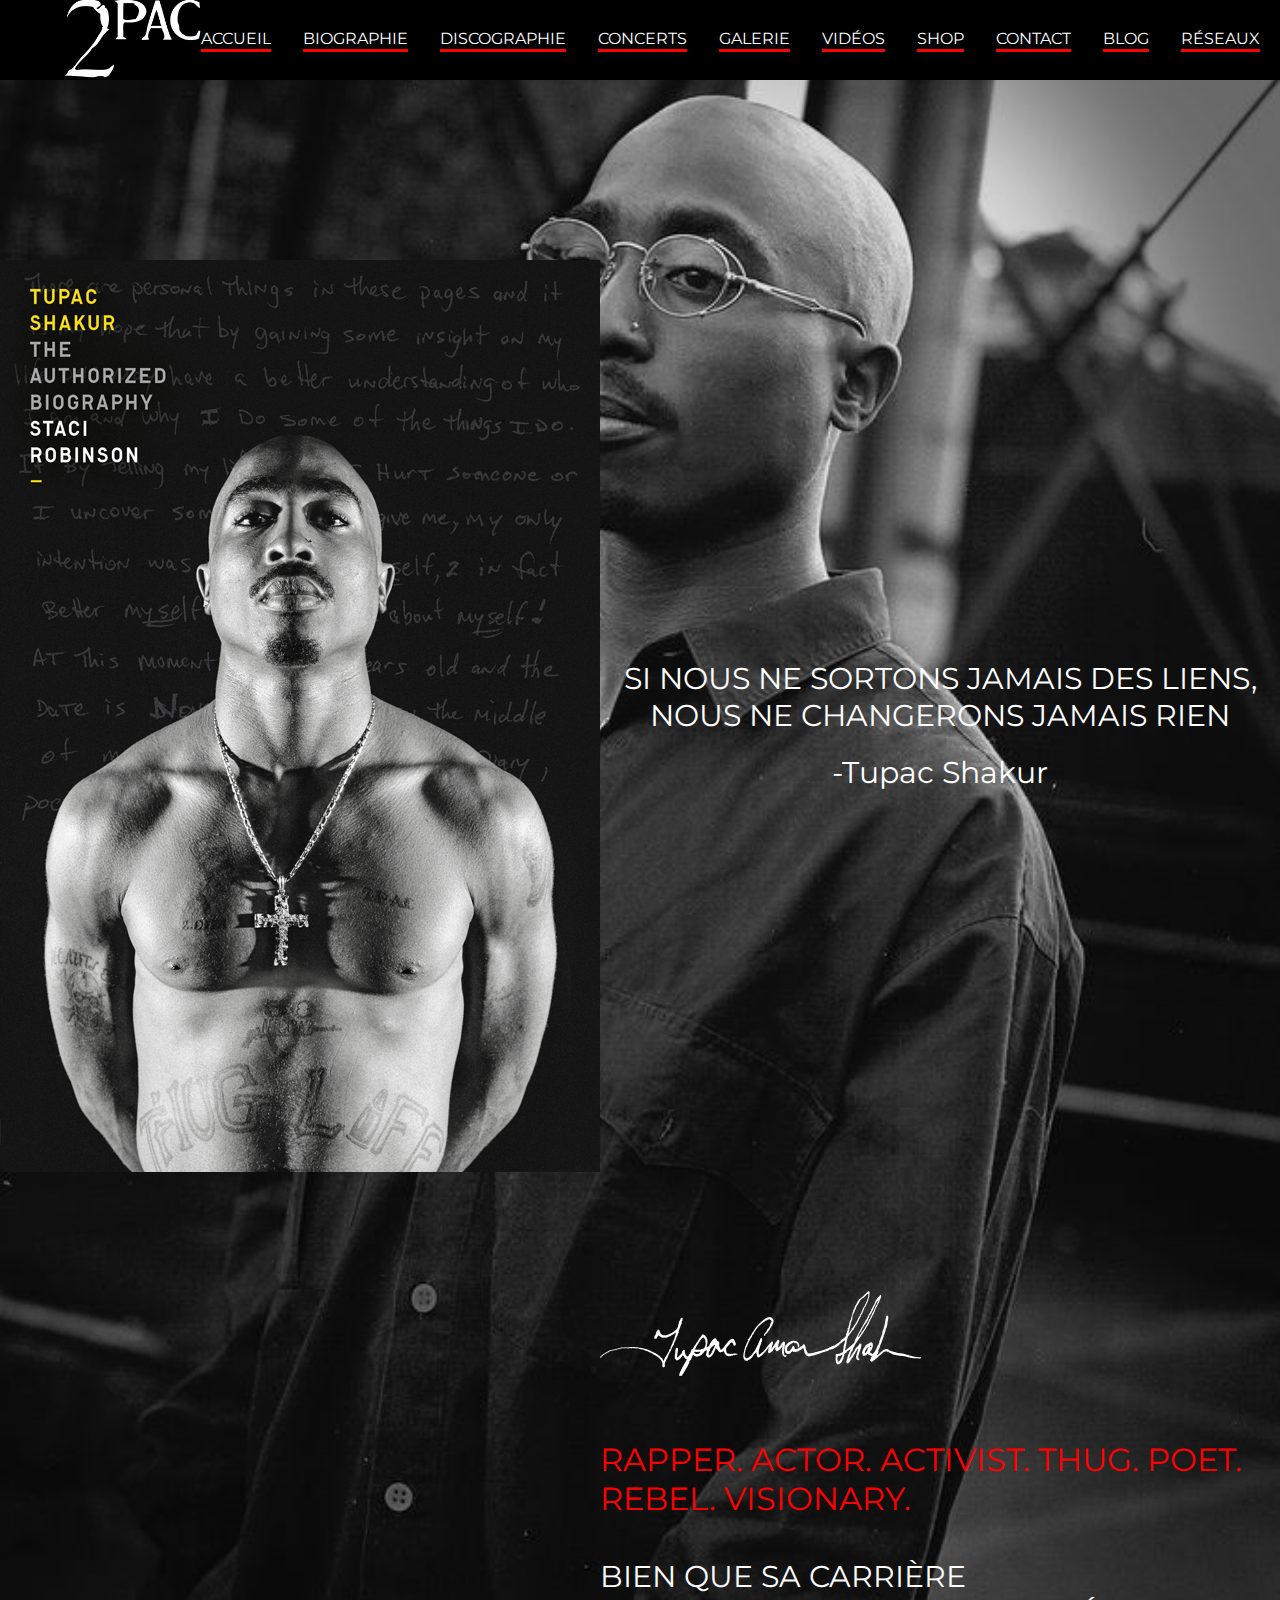
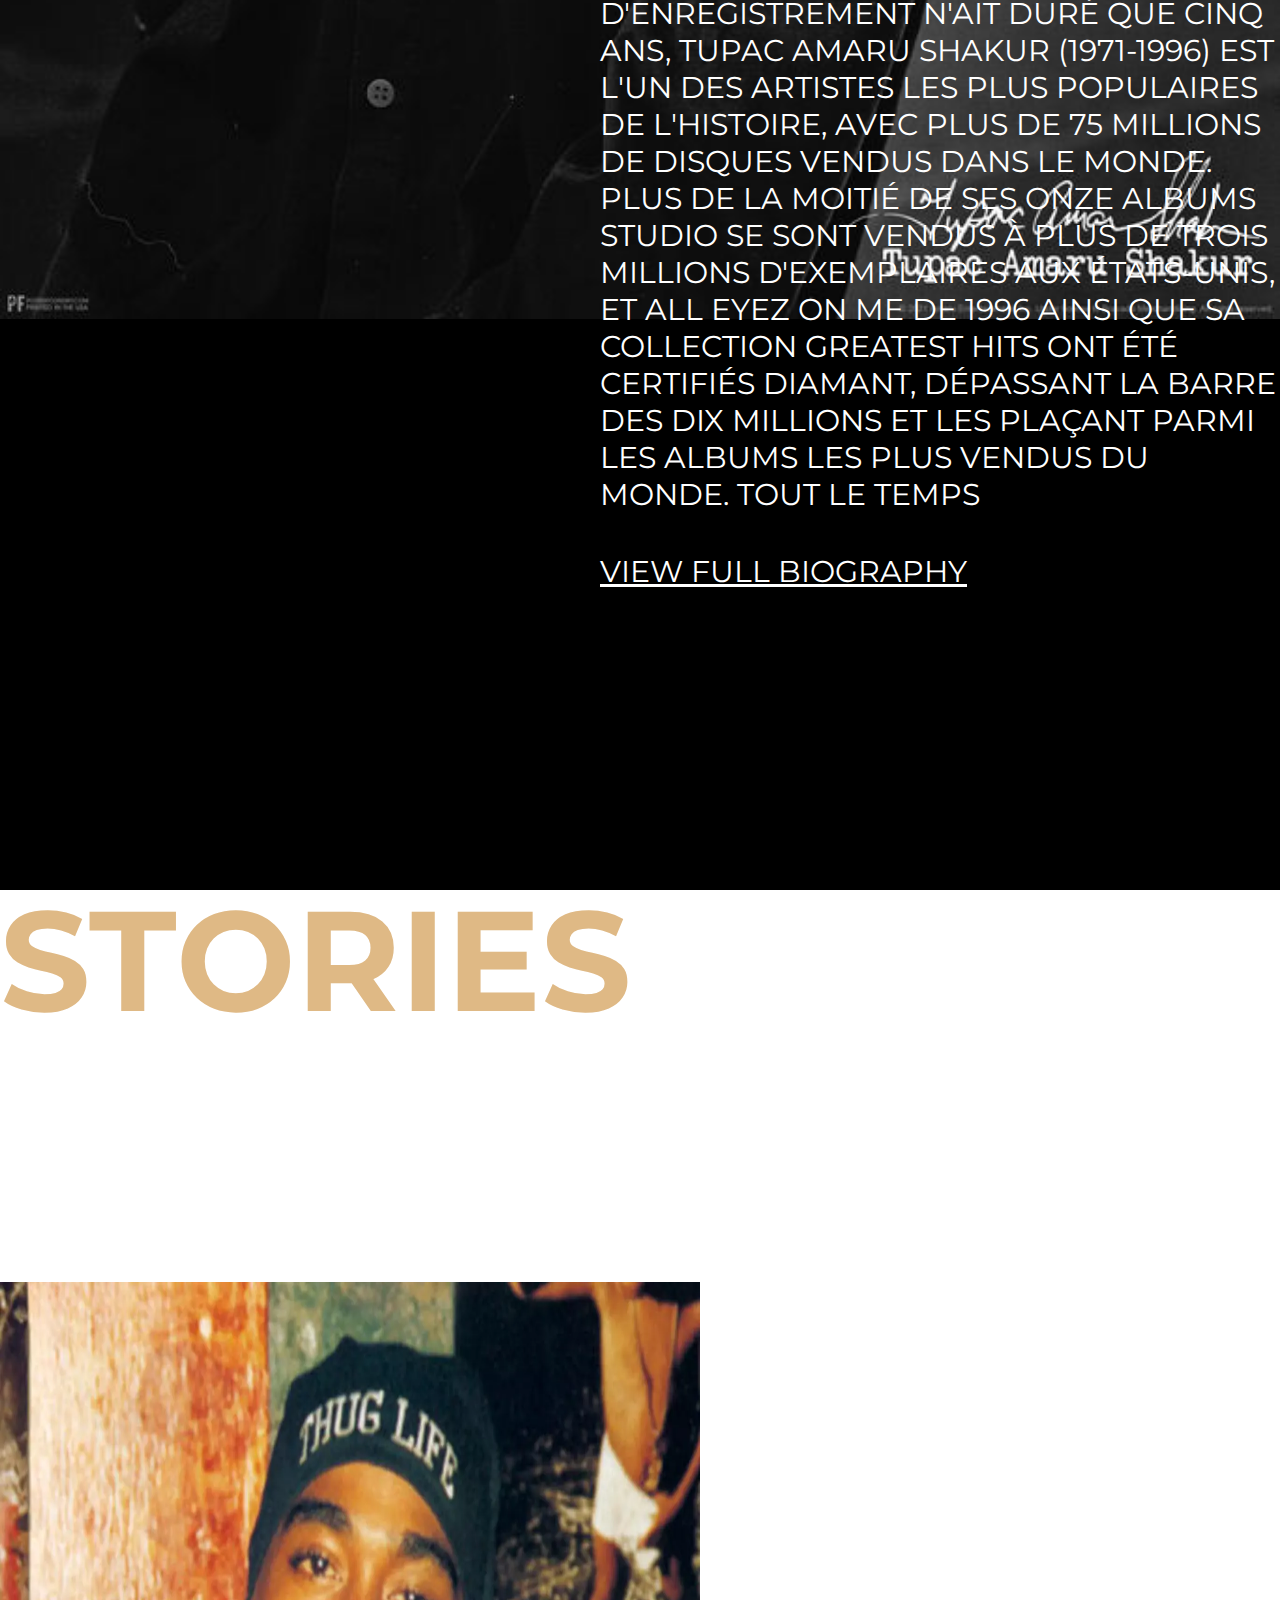
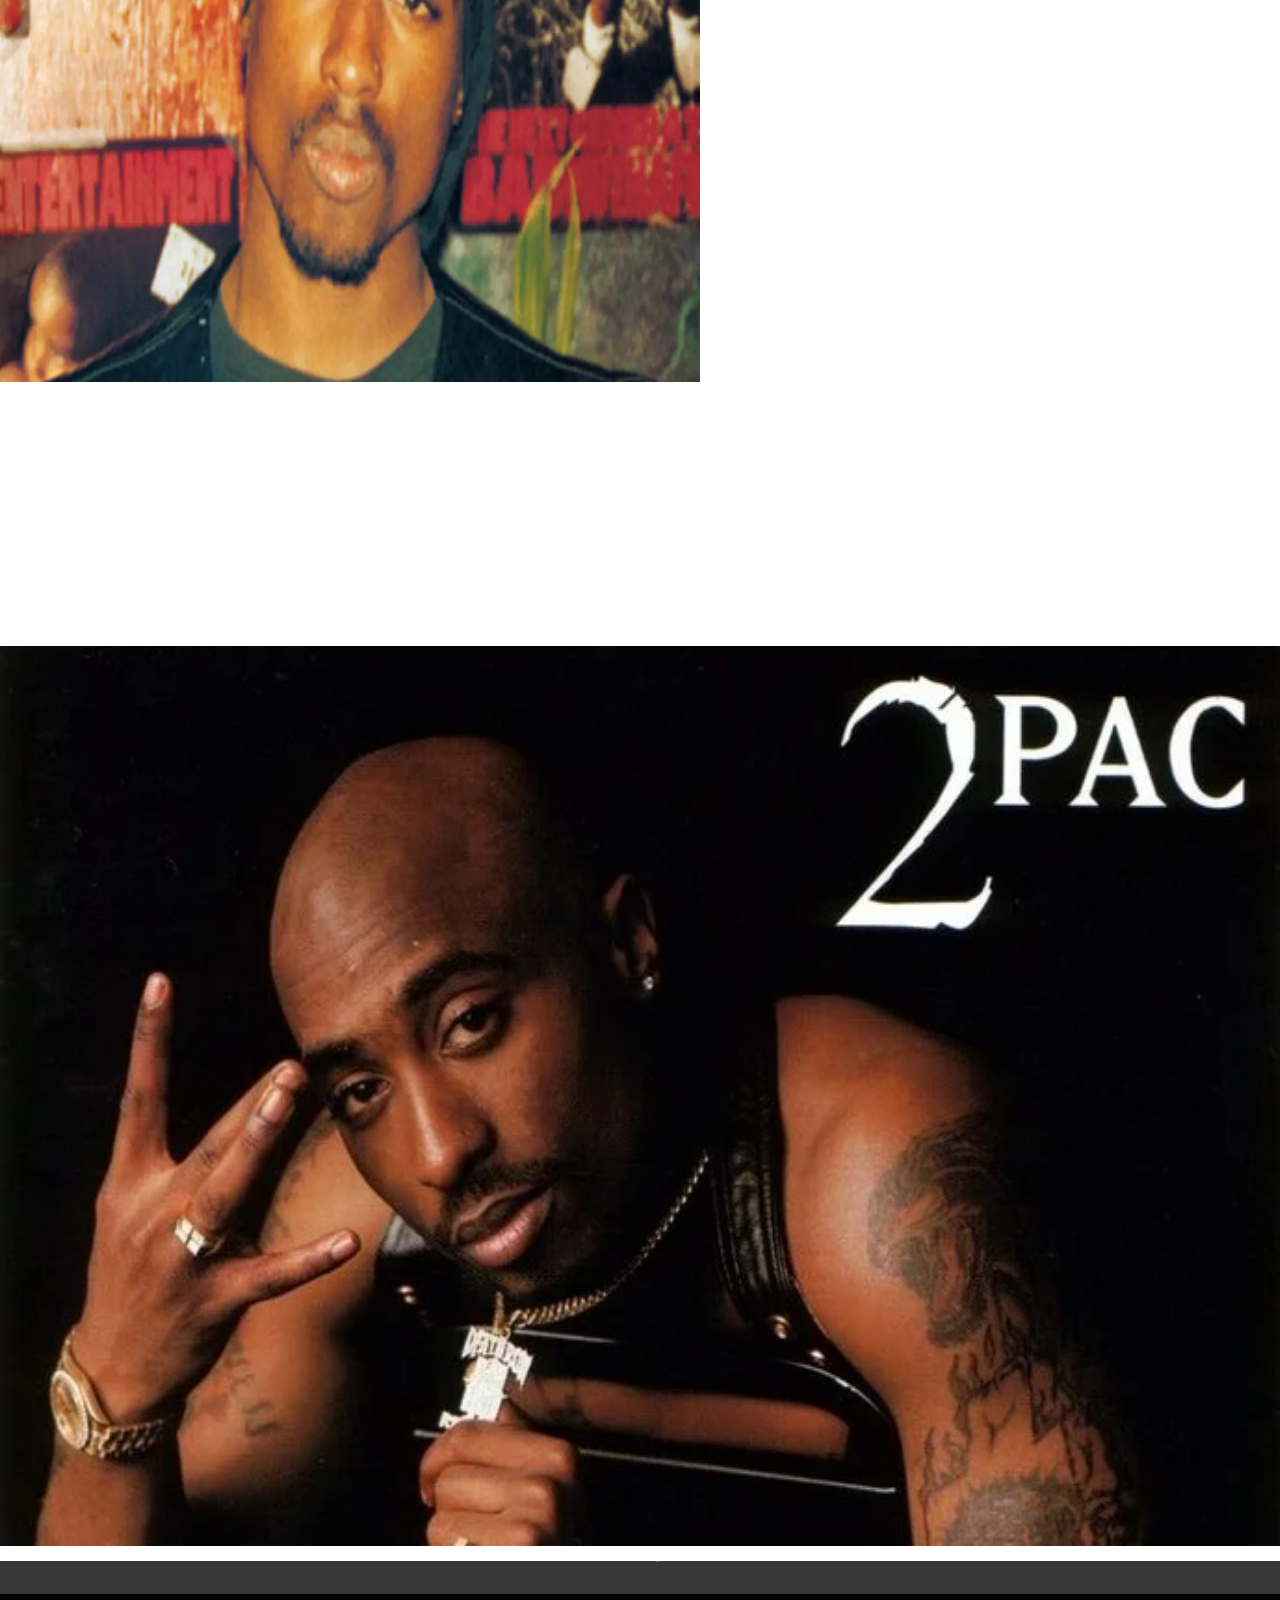
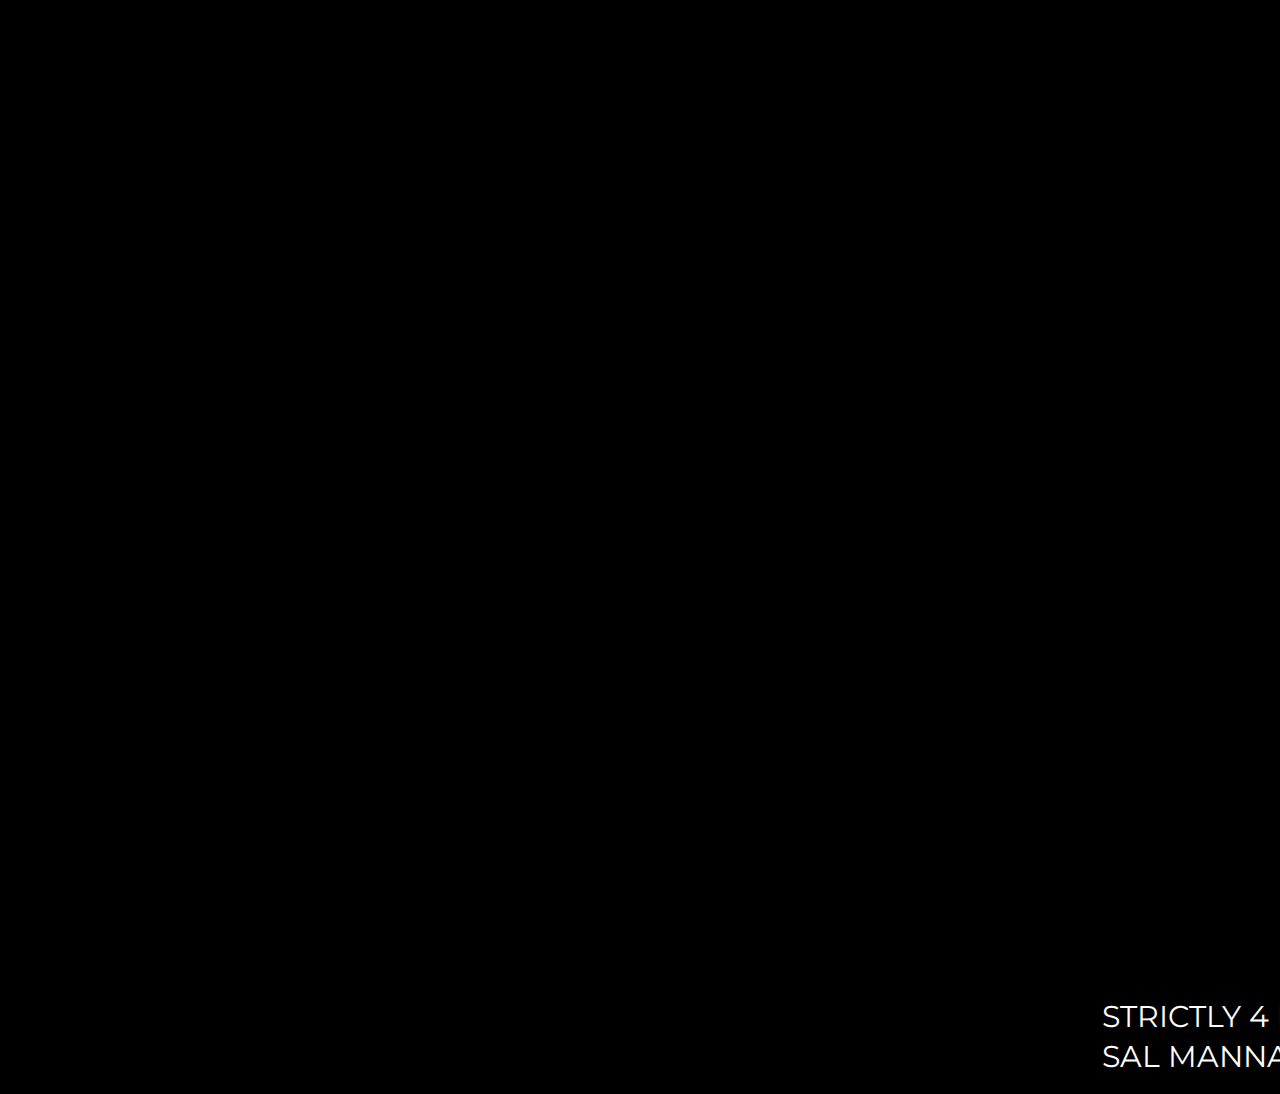
<file: index.html>
<!DOCTYPE html>
<html lang="fr">
    <head>
        <meta charset="UTF-8" />
        <meta name="viewport" content="width=device-width, initial-scale=1.0" />
        <title>Accueil - Tupac</title>
        <link rel="stylesheet" href="CSS/Accueil.css" />
        <link rel="stylesheet" href="CSS/style-header-footer.css" />
    </head>
    <body>
        <header>
            <div class="logo">
                <a href="index.html"
                    ><img src="/Image/7w9zmm_large.png" alt="Tupac Logo"
                /></a>
            </div>
            <nav class="nav-bar">
                <ul class="listNav">
                    <li><a href="index.html">Accueil</a></li>
                    <li><a href="./Bio/Bio.html">Biographie</a></li>
                    <li><a href="index.html">Discographie</a></li>
                    <li><a href="index.html">Concerts</a></li>
                    <li><a href="Gallerie/gallerie.html">Galerie</a></li>
                    <li><a href="index.html">Vidéos</a></li>
                    <li><a href="Shop/shop.html">Shop</a></li>
                    <li><a href="Contact/contact.html">Contact</a></li>
                    <li><a href="Blog/blog.html">Blog</a></li>
                    <li><a href="/Réseaux/réseaux.html">Réseaux</a></li>
                </ul>
            </nav>
        </header>
        <main>
            <!--Div-princiaple-->

            <div class="Div-principale">
                <div class="pac">
                    <img
                        src="../../Image/tupacshakur-authorizedbiocover.jpg"
                        alt="" />
                </div>

                <div class="pac-1">
                    <p class="p3">
                        si nous ne sortons jamais des liens, nous ne changerons
                        jamais rien
                    </p>
                    <p class="p1">-Tupac Shakur</p>
                    <img src="../../Image/name.png" alt="" />
                    <p class="p2">
                        RAPPER. ACTOR. ACTIVIST. THUG. POET. REBEL. VISIONARY.
                    </p>
                    <p class="p4">
                        Bien que sa carrière d'enregistrement n'ait duré que
                        cinq ans, Tupac Amaru Shakur (1971-1996) est l'un des
                        artistes les plus populaires de l'histoire, avec plus de
                        75 millions de disques vendus dans le monde. Plus de la
                        moitié de ses onze albums studio se sont vendus à plus
                        de trois millions d'exemplaires aux États-Unis, et All
                        Eyez on Me de 1996 ainsi que sa collection Greatest Hits
                        ont été certifiés diamant, dépassant la barre des dix
                        millions et les plaçant parmi les albums les plus vendus
                        du monde. tout le temps
                    </p>
                    <a href=""><p class="p5">VIEW FULL BIOGRAPHY</p></a>
                </div>
            </div>
            <!--Div-principale-->

            <!--Second div -->
            <div class="second-div">
                <h2>
                    <span> STORIES </span>
                </h2>

                <!--Princiapale-->

                <div class="Second-Princiaple">
                    <div class="third-div">
                        <img src="../../Image/tupac2.webp" alt="" />
                        <img
                            src="../../Image/AllEyezOnMe Pochette.webp"
                            alt=""
                            class="yo1" />
                    </div>

                    <div class="fourth-div">
                        <p class="fourth-1">
                            STRICTLY 4 MY N.I.G.G.A.Z...OG BIOGRAPHY
                        </p>
                        <p class="fourth">SAL MANNA</p>
                    </div>
                </div>
                <!--Princiapale-->
            </div>
        </main>
        <footer>
            <p>CGU</p>
            <p>Mentions légales</p>
            <p>Contact</p>
        </footer>
    </body>
</html>
</file>
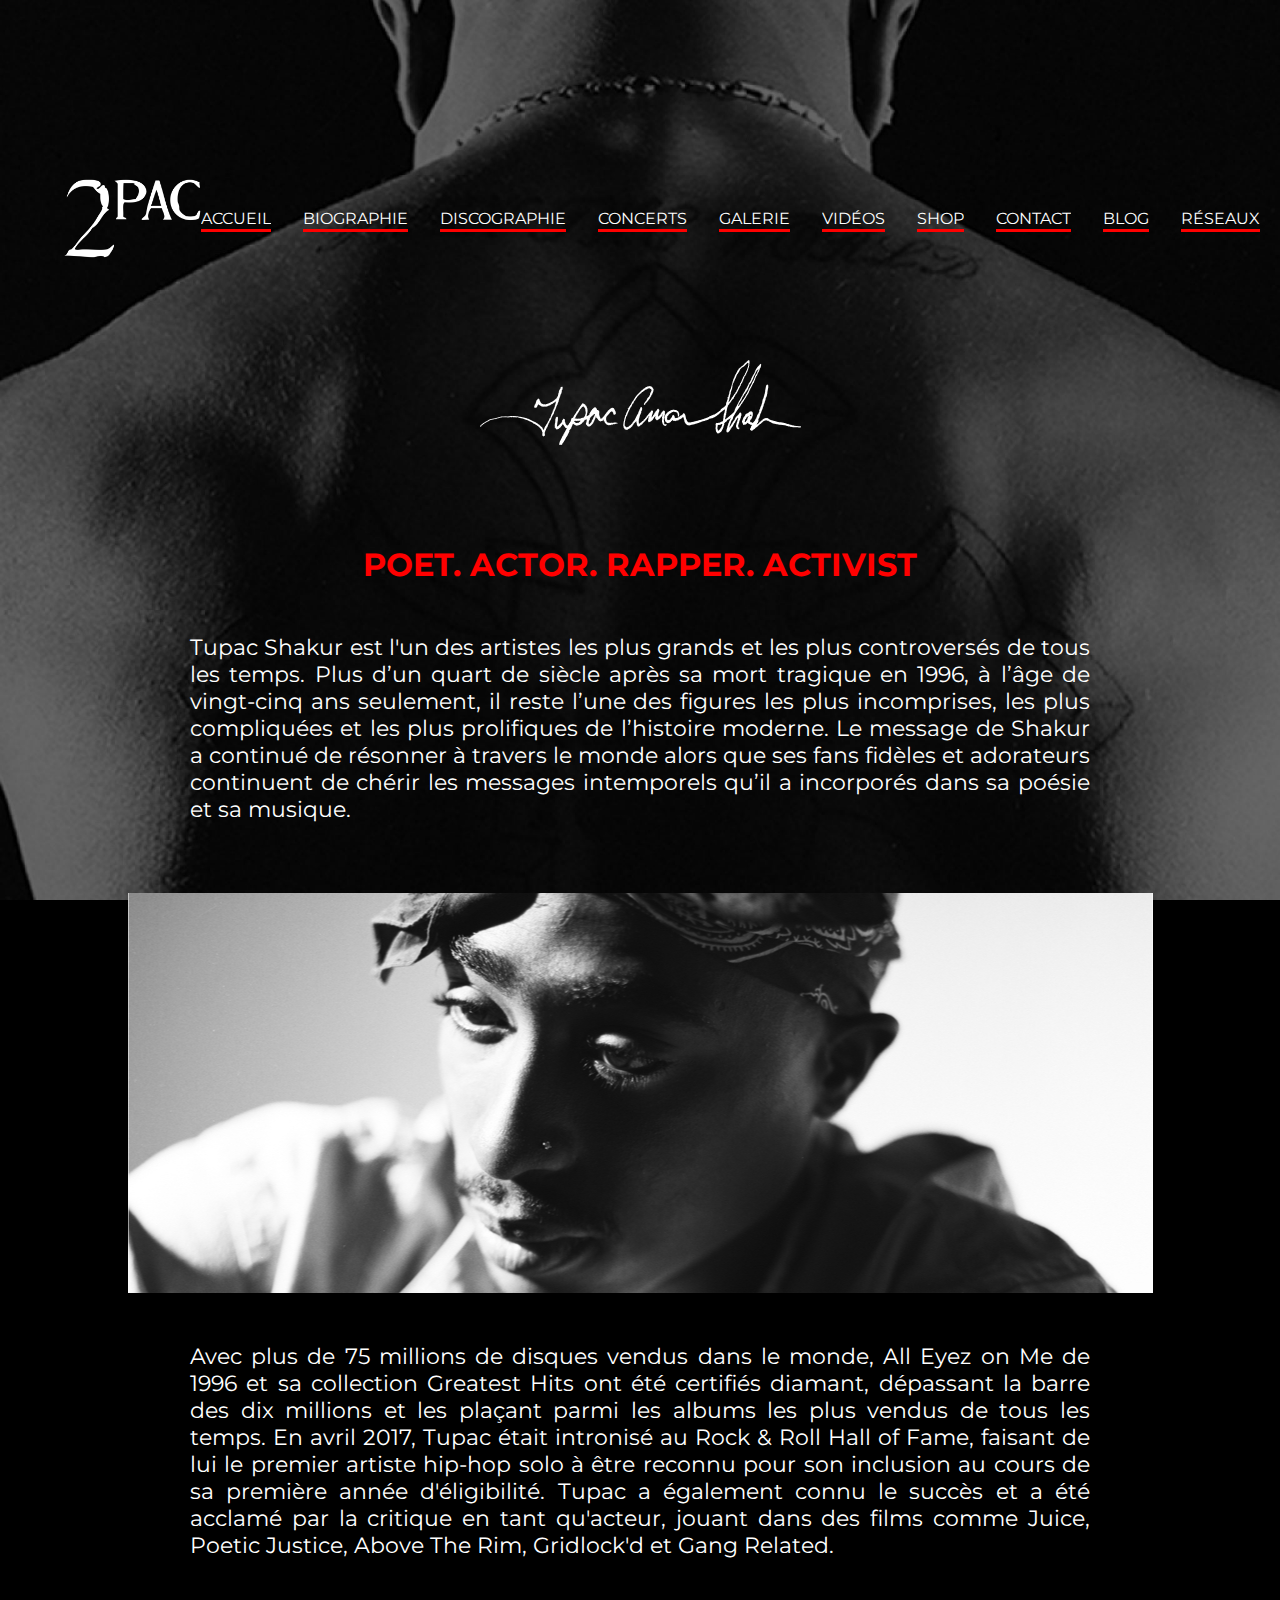
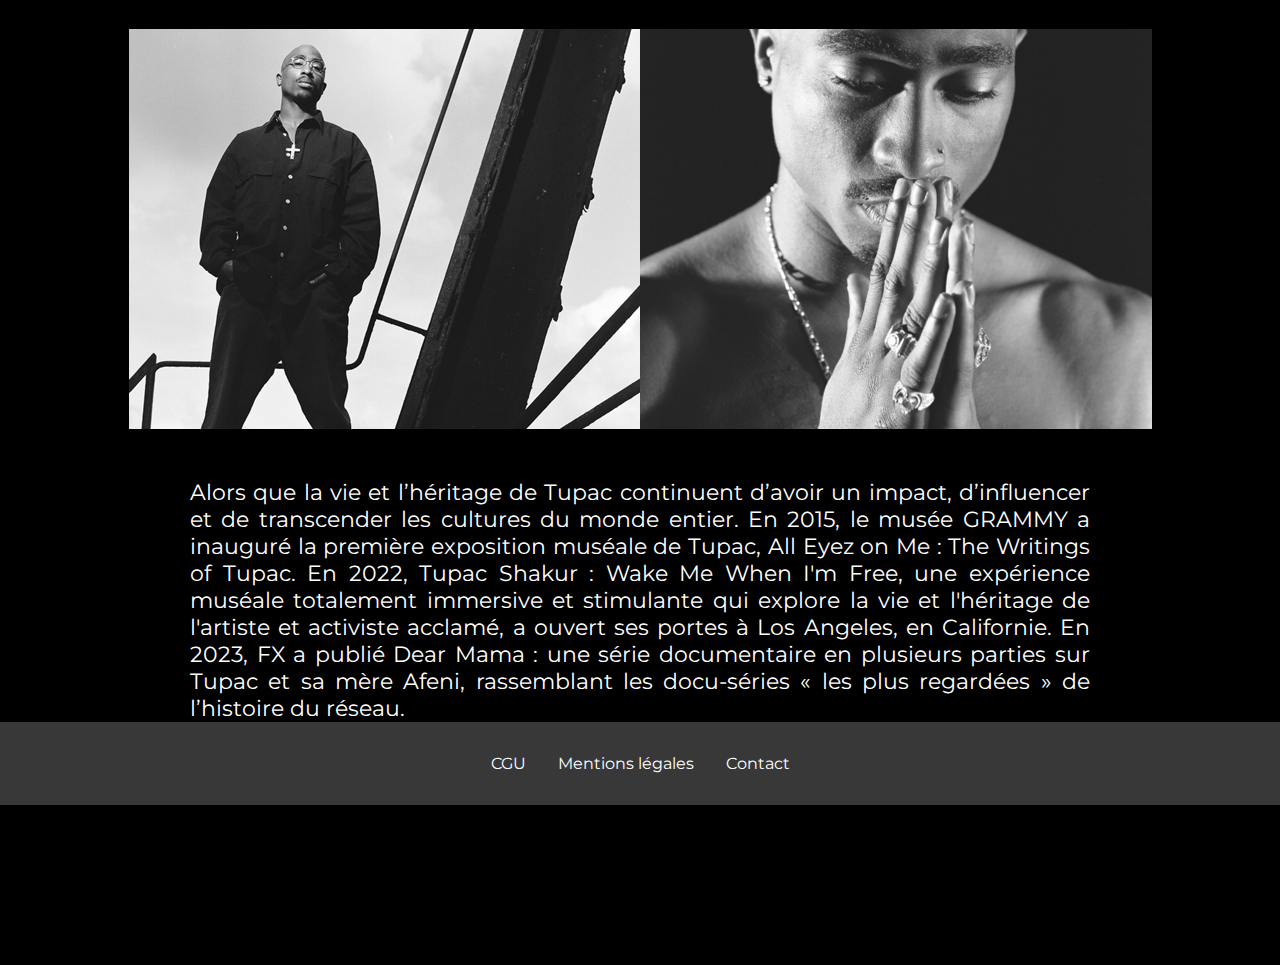
<file: Bio/Bio.html>
<!DOCTYPE html>
<html lang="en">
<head>
    <meta charset="UTF-8">
    <meta name="viewport" content="width=device-width, initial-scale=1.0">
    <title>Document</title>
    <link rel="stylesheet" href="../CSS/style-header-footer.css" />
    <link rel="stylesheet" href="Bio.css">
</head>
<body>
    <!--Start header-->
    <header>
        <div class="logo">
            <a href="/index.html"
                ><img src="/Image/7w9zmm_large.png" alt="Tupac Logo"
            /></a>
        </div>
        <!--nav-->
        <nav class="nav-bar">
            <ul class="listNav">
                <li><a href="/index.html">Accueil</a></li>
                <li><a href="Bio.html">Biographie</a></li>
                <li><a href="/index.html">Discographie</a></li>
                <li><a href="/index.html">Concerts</a></li>
                <li><a href="/Gallerie/gallerie.html">Galerie</a></li>
                <li><a href="/index.html">Vidéos</a></li>
                <li><a href="/Shop/shop.html">Shop</a></li>
                <li><a href="/Contact/contact.html">Contact</a></li>
                <li><a href="/Blog/blog.html">Blog</a></li>
                <li><a href="/Réseaux/réseaux.html">Réseaux</a></li>
            </ul>
        </nav>
        <!--nav-->
    </header>
    <!--End header-->


    <!------------------------------------------------------------------------------>
    
    <!--Start main-->
    <main>

        <!--first div-->
        <div class="name-1">
            <img src="../Image/name.png" alt="Nom de 2pac">
        </div>
        <!--first div-->

        <!--Second div-->
        <div class="name-2">
           <h4>POET. ACTOR. RAPPER. ACTIVIST</h4>
        </div>
        <!--Second div-->

        <!--Third div-->
        <div class="name-3">
            <p>
                Tupac Shakur est l'un des artistes les plus grands et les plus controversés de tous les temps.  
                Plus d’un quart de siècle après sa mort tragique en 1996, à l’âge de vingt-cinq ans seulement, 
                il reste l’une des figures les plus incomprises, les plus compliquées et les plus prolifiques de l’histoire moderne. 
                Le message de Shakur a continué de résonner à travers le monde alors que ses fans fidèles et adorateurs continuent de chérir les messages intemporels 
                qu’il a incorporés dans sa poésie et sa musique.

            </p>
        </div>
        <!--Third div-->

        <!--Fourth div-->
        <div class="name-4">
            <img src="../Image/Portrait2pac.jpeg" alt="Portrait">
        </div>
        <!--Fourth div-->

        <!--fifth div-->
        <div class="name-5">
            <p>
                Avec plus de 75 millions de disques vendus dans le monde, 
                All Eyez on Me de 1996 et sa collection Greatest Hits ont été certifiés diamant, 
                dépassant la barre des dix millions et les plaçant parmi les albums les plus vendus de tous les temps.
                 En avril 2017, Tupac était intronisé au Rock & Roll Hall of Fame, faisant de lui le premier artiste hip-hop solo à être reconnu pour son inclusion au cours de sa première année d'éligibilité. 
                 Tupac a également connu le succès et a été acclamé par la critique en tant qu'acteur, jouant dans des films comme Juice, Poetic Justice, Above The Rim, Gridlock'd et Gang Related.
            </p>

        </div>
        <!--fifth div-->

        <!--Sixth div-->
        <div class="name-6">
            <img src="../Image/pray2pac.jpeg" alt="">
        </div>
        <!--Sixth div-->

        <!--Seventh div-->
        <div class="name-7">
            <p>
                Alors que la vie et l’héritage de Tupac continuent d’avoir un impact, 
                d’influencer et de transcender les cultures du monde entier. 
                En 2015, le musée GRAMMY a inauguré la première exposition muséale de Tupac, 
                All Eyez on Me : The Writings of Tupac. En 2022, Tupac Shakur : Wake Me When I'm Free, 
                une expérience muséale totalement immersive et stimulante qui explore la vie et l'héritage de l'artiste et activiste acclamé, 
                a ouvert ses portes à Los Angeles, en Californie. En 2023, FX a publié Dear Mama : une série documentaire en plusieurs parties sur Tupac et sa mère Afeni, 
                rassemblant les docu-séries « les plus regardées » de l’histoire du réseau.

            </p>
        </div>
        <!--Seventh div-->

    </main>
    <!--End main-->

    <!-------------------------------------------------------------------------------->



    <!--Start footer-->
    <footer>
        <p>CGU</p>
        <p>Mentions légales</p>
        <p>Contact</p>
    </footer>
    <!--End footer-->
    
</body>
</html>
</file>
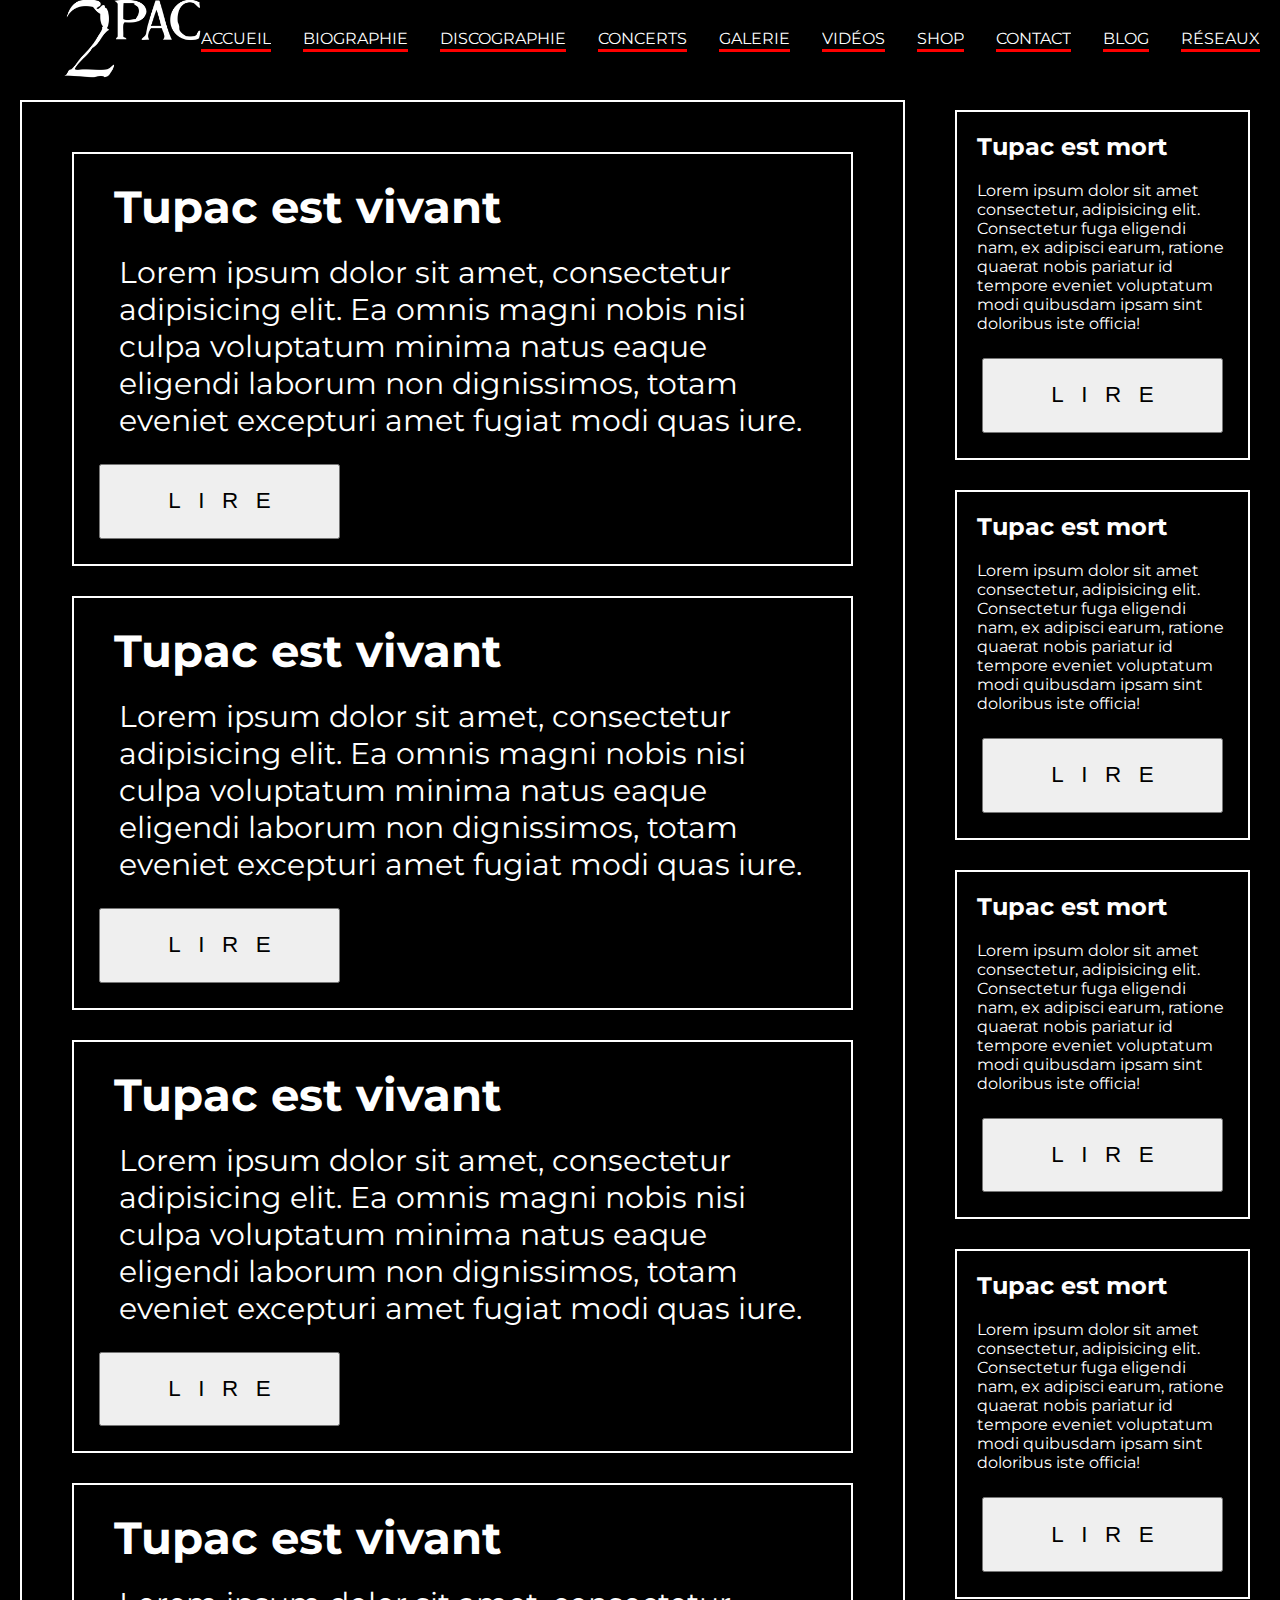
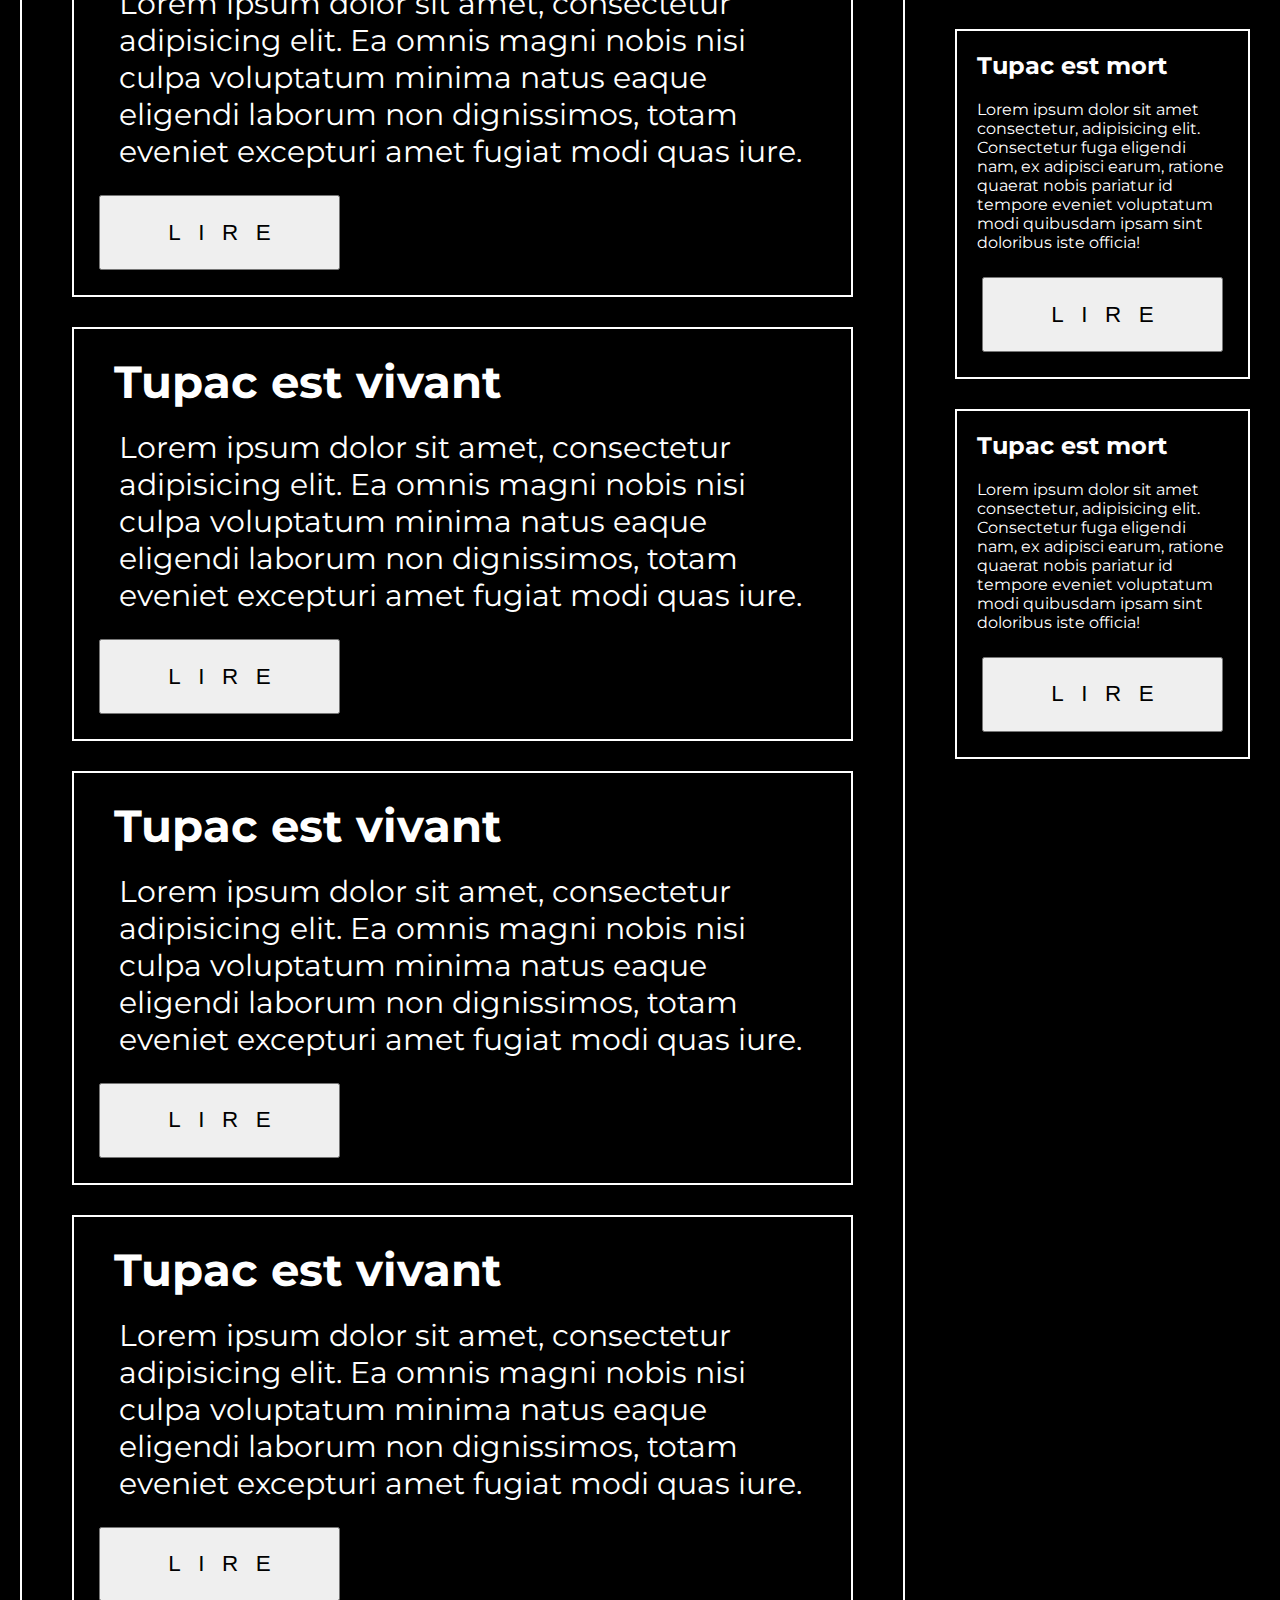
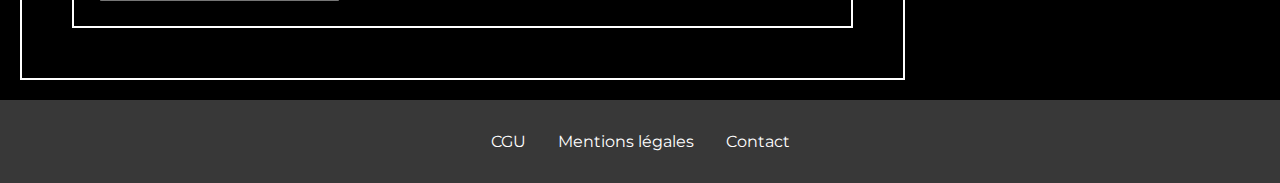
<file: Blog/blog.html>
<!DOCTYPE html>
<html lang="fr">
    <head>
        <meta charset="UTF-8" />
        <meta name="viewport" content="width=device-width, initial-scale=1.0" />
        <title>Accueil - Tupac</title>
        <link rel="stylesheet" href="/CSS/style-header-footer.css" />
        <link rel="stylesheet" href="blog.css" />
    </head>
    <body>
        <header>
            <div class="logo">
                <a href="/index.html"
                    ><img src="/Image/7w9zmm_large.png" alt="Tupac Logo"
                /></a>
            </div>
            <nav class="nav-bar">
                <ul class="listNav">
                    <li><a href="/index.html">Accueil</a></li>
                    <li><a href="/Blog/blog.html">Biographie</a></li>
                    <li><a href="/index.html">Discographie</a></li>
                    <li><a href="/index.html">Concerts</a></li>
                    <li><a href="/Gallerie/gallerie.html">Galerie</a></li>
                    <li><a href="/index.html">Vidéos</a></li>
                    <li><a href="/Shop/shop.html">Shop</a></li>
                    <li><a href="/Contact/contact.html">Contact</a></li>
                    <li><a href="blog.html">Blog</a></li>
                    <li><a href="/Réseaux/réseaux.html">Réseaux</a></li>
                </ul>
            </nav>
        </header>
        <main>
            <section>
                <article>
                    <div>
                        <h2>Tupac est vivant</h2>
                        <p>
                            Lorem ipsum dolor sit amet, consectetur adipisicing
                            elit. Ea omnis magni nobis nisi culpa voluptatum
                            minima natus eaque eligendi laborum non dignissimos,
                            totam eveniet excepturi amet fugiat modi quas iure.
                        </p>
                    </div>
                    <div>
                        <input
                            class="btn from-top"
                            type="button"
                            value="Lire" />
                    </div>
                </article>
                <article>
                    <div>
                        <h2>Tupac est vivant</h2>
                        <p>
                            Lorem ipsum dolor sit amet, consectetur adipisicing
                            elit. Ea omnis magni nobis nisi culpa voluptatum
                            minima natus eaque eligendi laborum non dignissimos,
                            totam eveniet excepturi amet fugiat modi quas iure.
                        </p>
                    </div>
                    <div>
                        <input
                            class="btn from-top"
                            type="button"
                            value="Lire" />
                    </div>
                </article>
                <article>
                    <div>
                        <h2>Tupac est vivant</h2>
                        <p>
                            Lorem ipsum dolor sit amet, consectetur adipisicing
                            elit. Ea omnis magni nobis nisi culpa voluptatum
                            minima natus eaque eligendi laborum non dignissimos,
                            totam eveniet excepturi amet fugiat modi quas iure.
                        </p>
                    </div>
                    <div>
                        <input
                            class="btn from-top"
                            type="button"
                            value="Lire" />
                    </div>
                </article>
                <article>
                    <div>
                        <h2>Tupac est vivant</h2>
                        <p>
                            Lorem ipsum dolor sit amet, consectetur adipisicing
                            elit. Ea omnis magni nobis nisi culpa voluptatum
                            minima natus eaque eligendi laborum non dignissimos,
                            totam eveniet excepturi amet fugiat modi quas iure.
                        </p>
                    </div>
                    <div>
                        <input
                            class="btn from-top"
                            type="button"
                            value="Lire" />
                    </div>
                </article>
                <article>
                    <div>
                        <h2>Tupac est vivant</h2>
                        <p>
                            Lorem ipsum dolor sit amet, consectetur adipisicing
                            elit. Ea omnis magni nobis nisi culpa voluptatum
                            minima natus eaque eligendi laborum non dignissimos,
                            totam eveniet excepturi amet fugiat modi quas iure.
                        </p>
                    </div>
                    <div>
                        <input
                            class="btn from-top"
                            type="button"
                            value="Lire" />
                    </div>
                </article>
                <article>
                    <div>
                        <h2>Tupac est vivant</h2>
                        <p>
                            Lorem ipsum dolor sit amet, consectetur adipisicing
                            elit. Ea omnis magni nobis nisi culpa voluptatum
                            minima natus eaque eligendi laborum non dignissimos,
                            totam eveniet excepturi amet fugiat modi quas iure.
                        </p>
                    </div>
                    <div>
                        <input
                            class="btn from-top"
                            type="button"
                            value="Lire" />
                    </div>
                </article>
                <article>
                    <div>
                        <h2>Tupac est vivant</h2>
                        <p>
                            Lorem ipsum dolor sit amet, consectetur adipisicing
                            elit. Ea omnis magni nobis nisi culpa voluptatum
                            minima natus eaque eligendi laborum non dignissimos,
                            totam eveniet excepturi amet fugiat modi quas iure.
                        </p>
                    </div>
                    <div>
                        <input
                            class="btn from-top"
                            type="button"
                            value="Lire" />
                    </div>
                </article>
            </section>
            <aside>
                <article>
                    <h2>Tupac est mort</h2>
                    <p>
                        Lorem ipsum dolor sit amet consectetur, adipisicing
                        elit. Consectetur fuga eligendi nam, ex adipisci earum,
                        ratione quaerat nobis pariatur id tempore eveniet
                        voluptatum modi quibusdam ipsam sint doloribus iste
                        officia!
                    </p>
                    <div>
                        <input
                            class="btn from-top"
                            type="button"
                            value="Lire" />
                    </div>
                </article>
                <article>
                    <h2>Tupac est mort</h2>
                    <p>
                        Lorem ipsum dolor sit amet consectetur, adipisicing
                        elit. Consectetur fuga eligendi nam, ex adipisci earum,
                        ratione quaerat nobis pariatur id tempore eveniet
                        voluptatum modi quibusdam ipsam sint doloribus iste
                        officia!
                    </p>
                    <div>
                        <input
                            class="btn from-top"
                            type="button"
                            value="Lire" />
                    </div>
                </article>
                <article>
                    <h2>Tupac est mort</h2>
                    <p>
                        Lorem ipsum dolor sit amet consectetur, adipisicing
                        elit. Consectetur fuga eligendi nam, ex adipisci earum,
                        ratione quaerat nobis pariatur id tempore eveniet
                        voluptatum modi quibusdam ipsam sint doloribus iste
                        officia!
                    </p>
                    <div>
                        <input
                            class="btn from-top"
                            type="button"
                            value="Lire" />
                    </div>
                </article>
                <article>
                    <h2>Tupac est mort</h2>
                    <p>
                        Lorem ipsum dolor sit amet consectetur, adipisicing
                        elit. Consectetur fuga eligendi nam, ex adipisci earum,
                        ratione quaerat nobis pariatur id tempore eveniet
                        voluptatum modi quibusdam ipsam sint doloribus iste
                        officia!
                    </p>
                    <div>
                        <input
                            class="btn from-top"
                            type="button"
                            value="Lire" />
                    </div>
                </article>
                <article>
                    <h2>Tupac est mort</h2>
                    <p>
                        Lorem ipsum dolor sit amet consectetur, adipisicing
                        elit. Consectetur fuga eligendi nam, ex adipisci earum,
                        ratione quaerat nobis pariatur id tempore eveniet
                        voluptatum modi quibusdam ipsam sint doloribus iste
                        officia!
                    </p>
                    <div>
                        <input
                            class="btn from-top"
                            type="button"
                            value="Lire" />
                    </div>
                </article>
                <article>
                    <h2>Tupac est mort</h2>
                    <p>
                        Lorem ipsum dolor sit amet consectetur, adipisicing
                        elit. Consectetur fuga eligendi nam, ex adipisci earum,
                        ratione quaerat nobis pariatur id tempore eveniet
                        voluptatum modi quibusdam ipsam sint doloribus iste
                        officia!
                    </p>
                    <div>
                        <input
                            class="btn from-top"
                            type="button"
                            value="Lire" />
                    </div>
                </article>
            </aside>
        </main>
        <footer>
            <p>CGU</p>
            <p>Mentions légales</p>
            <p>Contact</p>
        </footer>
    </body>
</html>
</file>
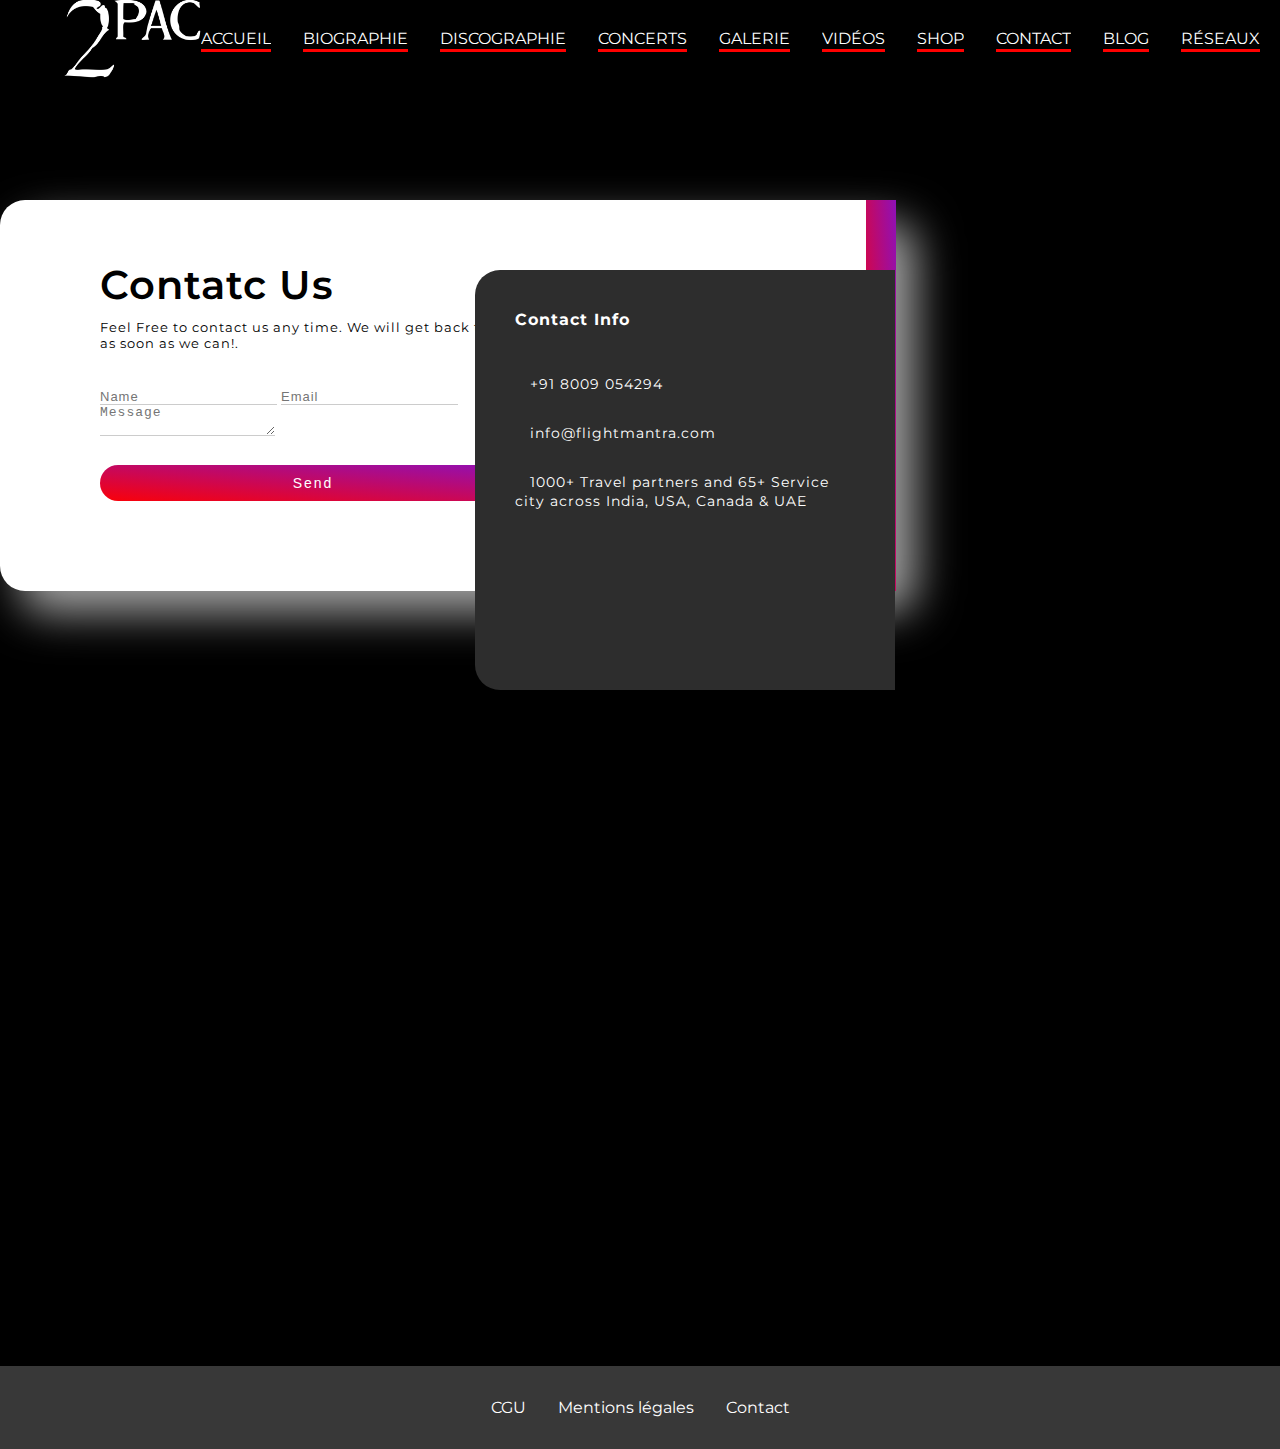
<file: Contact/contact.html>
<!DOCTYPE html>
<html lang="fr">
    <head>
        <meta charset="UTF-8" />
        <meta name="viewport" content="width=device-width, initial-scale=1.0" />
        <title>Accueil - Tupac</title>
        <link rel="stylesheet" href="/CSS/style-header-footer.css" />
        <link rel="stylesheet" href="contact.css">
    </head>
    <body>
        <header>
            <div class="logo">
                <a href="/index.html"
                    ><img src="/Image/7w9zmm_large.png" alt="Tupac Logo"
                /></a>
            </div>
            <nav class="nav-bar">
                <ul class="listNav">
                    <li><a href="/index.html">Accueil</a></li>
                    <li><a href="/Bio/Bio.html">Biographie</a></li>
                    <li><a href="/index.html">Discographie</a></li>
                    <li><a href="/index.html">Concerts</a></li>
                    <li><a href="/Gallerie/gallerie.html">Galerie</a></li>
                    <li><a href="/index.html">Vidéos</a></li>
                    <li><a href="/Shop/shop.html">Shop</a></li>
                    <li><a href="contact.html">Contact</a></li>
                    <li><a href="/Blog/blog.html">Blog</a></li>
                    <li><a href="/Réseaux/réseaux.html">Réseaux</a></li>
                </ul>
            </nav>
        </header>
        <main>
            <section class="contact_us">
                <div class="container">
                    <div class="row">
                        <div class="col-md-10 offset-md-1">
                            <div class="contact_inner">
                                <div class="row">
                                    <div class="col-md-10">
                                        <div class="contact_form_inner">
                                            <div class="contact_field">
                                                <h3>Contatc Us</h3>
                                                <p>Feel Free to contact us any time. We will get back to you as soon as we can!.</p>
                                                <input type="text" class="form-control form-group" placeholder="Name" />
                                                <input type="text" class="form-control form-group" placeholder="Email" />
                                                <textarea class="form-control form-group" placeholder="Message"></textarea>
                                                <button class="contact_form_submit">Send</button>
                                            </div>
                                        </div>
                                    </div>
                                    <div class="col-md-2">
                                        <div class="right_conatct_social_icon d-flex align-items-end">
                                           <div class="socil_item_inner d-flex">
                                              <li><a href="#"><i class="fab fa-facebook-square"></i></a></li>
                                              <li><a href="#"><i class="fab fa-instagram"></i></a></li>
                                              <li><a href="#"><i class="fab fa-twitter"></i></a></li>
                                           </div>
                                        </div>
                                    </div>
                                </div>
                                <div class="contact_info_sec">
                                    <h4>Contact Info</h4>
                                    <div class="d-flex info_single align-items-center">
                                        <i class="fas fa-headset"></i>
                                        <span>+91 8009 054294</span>
                                    </div>
                                    <div class="d-flex info_single align-items-center">
                                        <i class="fas fa-envelope-open-text"></i>
                                        <span>info@flightmantra.com</span>
                                    </div>
                                    <div class="d-flex info_single align-items-center">
                                        <i class="fas fa-map-marked-alt"></i>
                                        <span>1000+ Travel partners and 65+ Service city across India, USA, Canada & UAE</span>
                                    </div>
                    
                                </div>
                            </div>
                        </div>
                    </div>
                </div>
            </section>
            
            <section class="map_sec">
                <div class="container">
                    <div class="row">
                        <div class="col-md-10 offset-md-1">
                            <div class="map_inner">
                                <h4>Find Us on Google Map</h4>
                                <p>Lorem ipsum dolor sit amet, consectetur adipisicing elit. Tempore quo beatae quasi assumenda, expedita aliquam minima tenetur maiores neque incidunt repellat aut voluptas hic dolorem sequi ab porro, quia error.</p>
                                <div class="map_bind">
                                    <iframe src="https://www.google.com/maps/embed?pb=!1m18!1m12!1m3!1d471220.5631094339!2d88.04952462217592!3d22.6757520733225!2m3!1f0!2f0!3f0!3m2!1i1024!2i768!4f13.1!3m3!1m2!1s0x39f882db4908f667%3A0x43e330e68f6c2cbc!2sKolkata%2C%20West%20Bengal!5e0!3m2!1sen!2sin!4v1596988408134!5m2!1sen!2sin" width="100%" height="450" frameborder="0" style="border:0;" allowfullscreen="" aria-hidden="false" tabindex="0"></iframe>
                                </div>
                            </div>
                        </div>
                    </div>
                </div>
            </section>
        </main>
        <footer>
            <p>CGU</p>
            <p>Mentions légales</p>
            <p>Contact</p>
        </footer>
    </body>
</html>
</file>
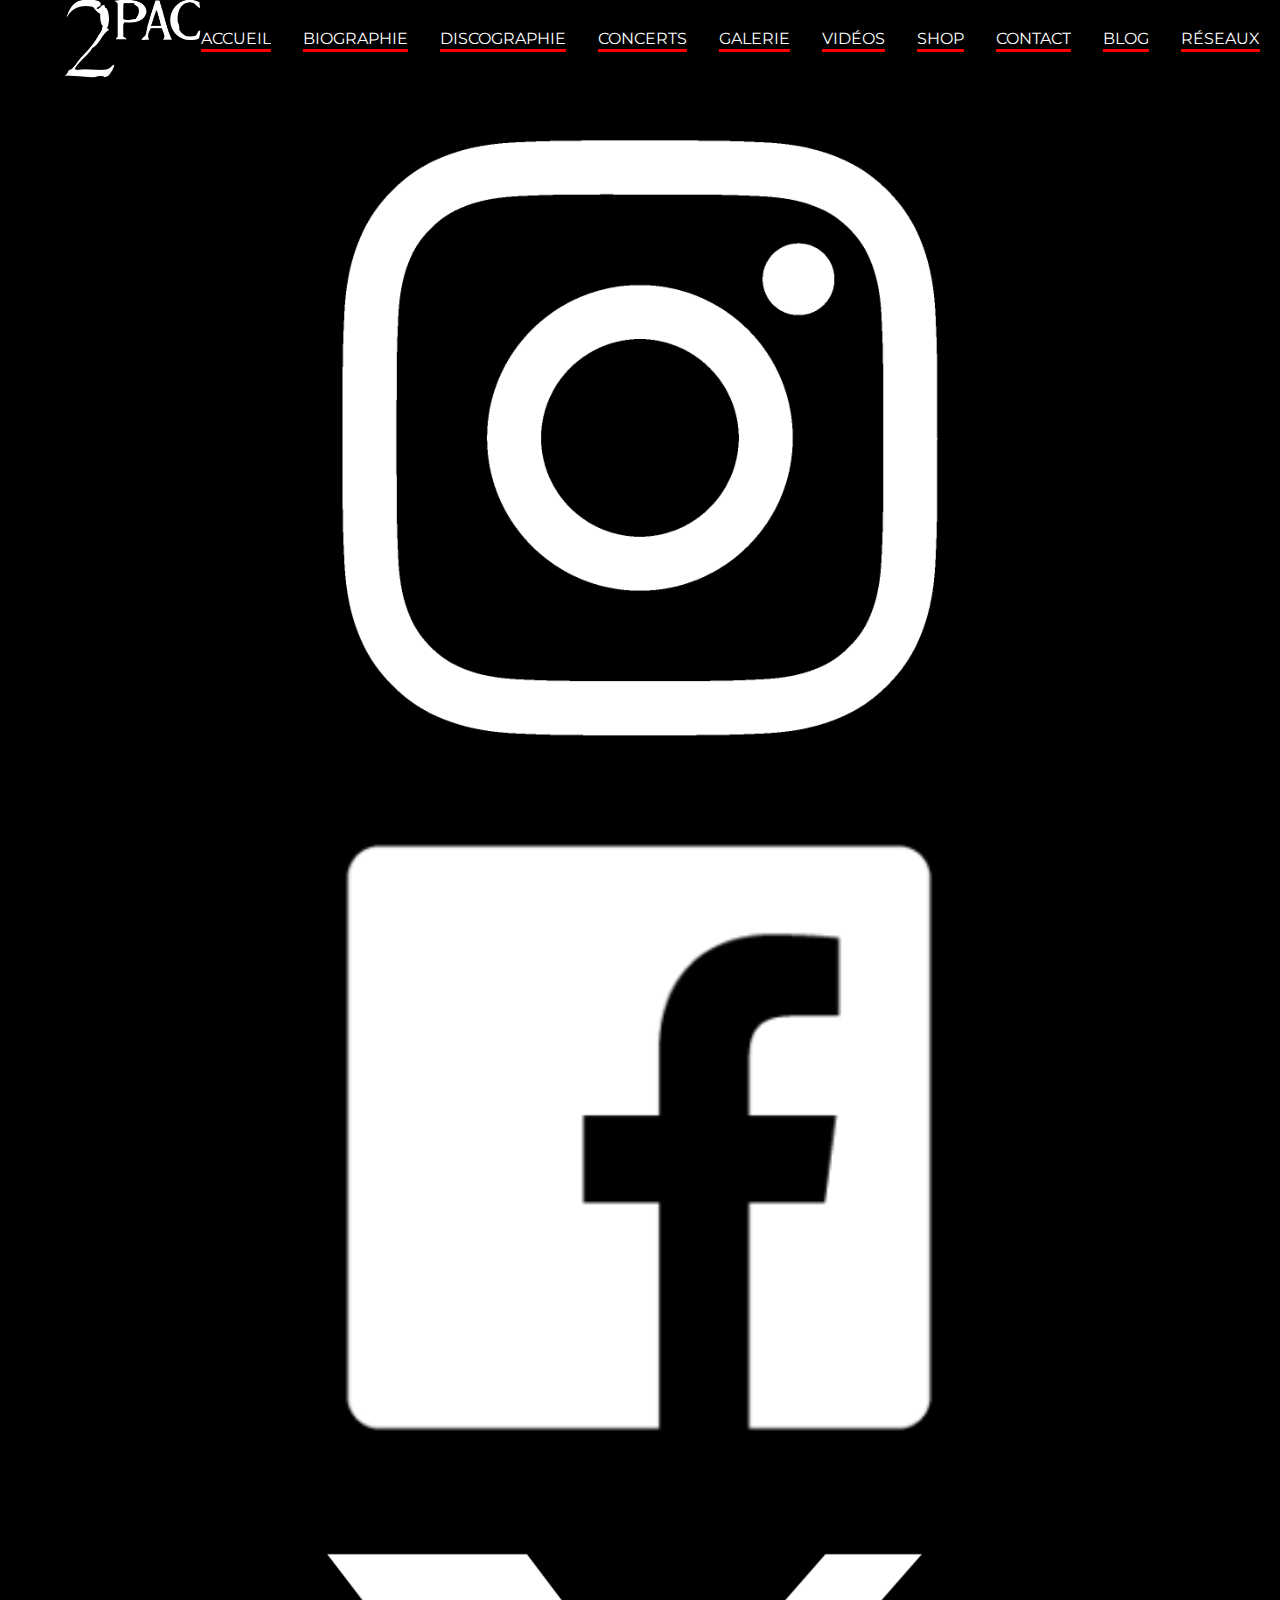
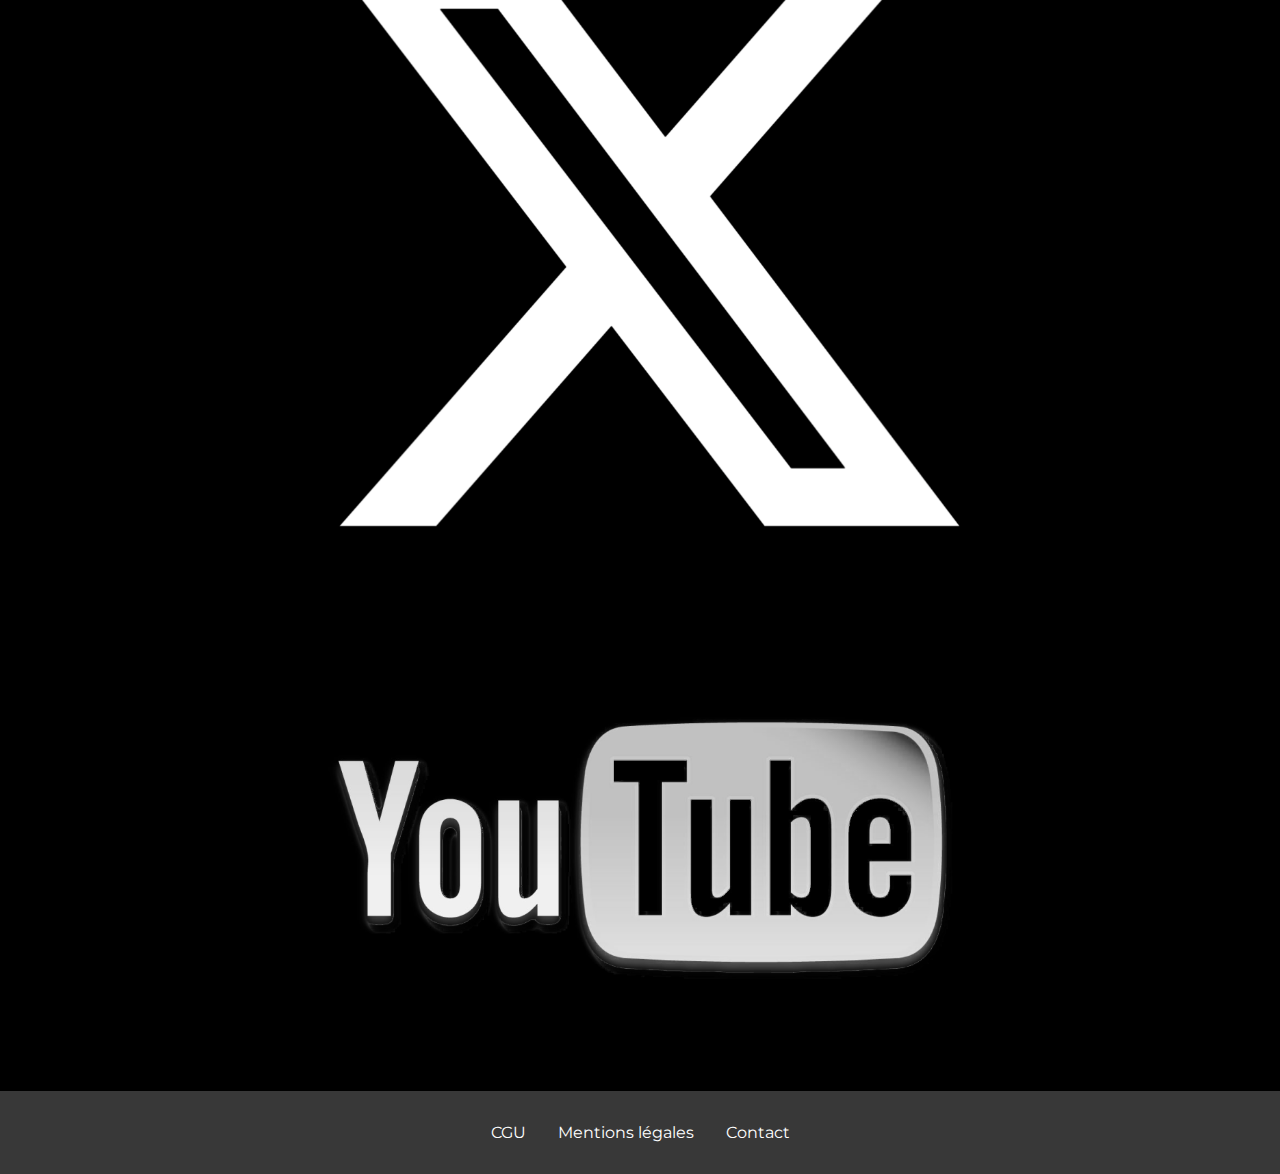
<file: Réseaux/réseaux.html>
<!DOCTYPE html>
<html lang="fr">
    <head>
        <meta charset="UTF-8" />
        <meta name="viewport" content="width=device-width, initial-scale=1.0" />
        <title>Accueil - Tupac</title>
        
        <link rel="stylesheet" href="/CSS/style-header-footer.css" />
        <link rel="stylesheet" href="/Réseaux/réseaux.css">
    </head>
    <body>
        <header>
            <div class="logo">
                <a href="/index.html"
                    ><img src="/Image/7w9zmm_large.png" alt="Tupac Logo"
                /></a>
            </div>
            <nav class="nav-bar">
                <ul class="listNav">
                    <li><a href="/index.html">Accueil</a></li>
                    <li><a href="/Bio/Bio.html">Biographie</a></li>
                    <li><a href="/index.html">Discographie</a></li>
                    <li><a href="/index.html">Concerts</a></li>
                    <li><a href="/Gallerie/gallerie.html">Galerie</a></li>
                    <li><a href="/index.html">Vidéos</a></li>
                    <li><a href="/Shop/shop.html">Shop</a></li>
                    <li><a href="/Contact/contact.html">Contact</a></li>
                    <li><a href="/Blog/blog.html">Blog</a></li>
                    <li><a href="/Réseaux/réseaux.html">Réseaux</a></li>
                </ul>
            </nav>
        </header>
        <main>
            <section>
                <article>
                    <img src="/Image/Logo-instagram-png-blanc.png" alt="insta">
                </article>
                <article>
                    <img src="/Image/logo-fb-blanc-300x300.png" alt="fb">
                </article>
                <article>
                    <img src="/Image/X_logo_2023_(white).png" alt="x">
                </article>
                <article>
                    <img src="/Image/pngaaa.com-575107.png" alt="youtube">
                </article>
            </section>
        </main>
        <footer>
            <p>CGU</p>
            <p>Mentions légales</p>
            <p>Contact</p>
        </footer>
    </body>
</html>
</file>
<file: CSS/Accueil.css>
.Div-principale {
    background-image: url(../../Image/tupac.jpeg);
    padding-top: 180px;
    padding-bottom: 160px;

    background-repeat: no-repeat;
    background-attachment: fixed;
    background-size: cover;

    display: flex;
    justify-content: space-around;
}

.pac-1 {
    margin-top: 400px;
}

.p3 {
    text-align: center;
    font-size: 30px;
    text-transform: uppercase;
}

.p1 {
    text-align: center;
    margin-top: 20px;
    font-size: 30px;
}

.pac-1 img {
    margin-top: 500px;
}

.p2 {
    margin-top: 60px;
    color: red;
    font-size: 14px;
    font-style: normal;
    font-size: 2rem;
    text-transform: uppercase;
}

.p4 {
    font-size: 30px;
    text-transform: uppercase;
    margin-top: 40px;
}

.p5 {
    font-size: 30px;
    text-transform: uppercase;
    margin-top: 40px;
    margin-right: 100px;
}

main a {
    color: white;
}

main a:hover {
    color: #dfb985;
}

.second-div {
    background-color: white;
    color: #dfb985;
    font-size: calc(4.62963vw + 35.18519px);
    line-height: 1;
    text-transform: uppercase;
    margin-top: 90px;
    transform: translateY(50px);
}

.third-div img {
    width: 700px;
    height: 700px;
    margin-top: 250px;
}

.third-div img:last-child {
    width: 1300px;
    height: 900px;
}

.fourth-div {
    position: absolute;
    right: 0;
    top: 3300px;
    left: 1100px;

    background-color: black;
    border: 2px solid black;
    width: 700px;
    height: 100px;
}

.fourth-div p {
    padding-top: 10px;
    color: white;
    font-size: 30px !important;
}

.under p {
    margin-top: 100px;
    text-align: center;
    color: red;
    font-size: 30px;
}

.under p:hover {
    color: #dfb985;
}

.fourth-2 {
    margin-top: 100px;
}
</file>
<file: CSS/style-header-footer.css>
@import url("https://fonts.googleapis.com/css2?family=Montserrat:ital,wght@0,100..900;1,100..900&display=swap");
* {
    margin: 0;
    padding: 0;
}
body {
    font-family: Montserrat, sans-serif;
    color: white;
    background-color: black;
}
header {
    display: flex;
    align-items: center;
    justify-content: space-between;
    height: 80px;
    padding: 0 5% 0 5%;
}
.logo a img {
    height: 79px;
}
.listNav {
    display: flex;
    gap: 2em;
    list-style-type: none;
    text-transform: uppercase;
}
li a {
    text-decoration: none;
    color: #fff;
}
ul li {
    padding-bottom: 4px;
    cursor: pointer;
    position: relative;
    overflow: hidden;
    transition: 0.3s;
}
ul li:before {
    content: "";
    position: absolute;
    inset: calc(100% - 3px) 0 0 0; /* 3px = the thickness */
    background: red; /* the color */
    transition: 0.3s, translate 0s 0.3s;
}
ul:hover li:before {
    scale: 1;
}
ul li:hover:before {
    translate: 0;
    transition: 0.3s;
}
ul:hover li:has(~ li:hover):before {
    translate: 100% 0;
    transition: 0.2s 0.2s, scale 0s 0.4s;
}
ul:hover li:hover ~ li:before {
    translate: -100% 0;
    transition: 0.2s 0.2s, scale 0s 0.4s;
}

.main-content {
    position: relative;
}

.background-image {
    background-image: url("tupac_background.jpg"); /* mettre une photo de tupac */
    background-size: cover;
    background-position: center;
    height: 500px; /* Ajuster au besoin */
}

.content {
    position: absolute;
    top: 50%;
    left: 50%;
    transform: translate(-50%, -50%);
    text-align: center;
}

footer {
    display: flex;
    background-color: #383838;
    color: white;
    justify-content: center;
    gap: 2em;
    padding: 2em;
}
</file>
<file: Bio/Bio.css>
body {
    background-image: url(../Image/DOS\ 2pac.jpeg);
    padding-top: 180px;
    padding-bottom: 160px;
    background-position: 50%;
    background-repeat: no-repeat;
    background-attachment: fixed;
    background-size: cover;

}




























/*START MAIN*/
.name-1 img {
    display: block;
    align-items: center;
    box-sizing: border-box;
    height: auto;
    max-width: 100%;
    vertical-align: bottom;
    margin: 0 auto;
    margin-top: 100px;
   
}

.name-2 {
    margin-top: 100px;
    margin-bottom: 50px;
    
}

h4 {
    
    text-align: center;
    color: red;
    font-size: 14px;
    font-style: normal;
    font-size: 2rem;
    text-transform: uppercase;

}

h4:hover {
    color: #dfb985;
}

.name-3 {
    margin: 0 auto;
    text-align: center;
    width: 900px;
}

.name-3 p {
    text-align:  justify;
    color: white;
    font-size: 22px;
}

.name-4 {
    text-align: center;
    
}

.name-4 img {
   display: block;
   margin: 0 auto;
   margin-top: 70px;
}

.name-5 {
    margin: 0 auto;
    text-align: center;
    width: 900px;
}

.name-5 p {
    text-align:  justify;
    color: white;
    font-size: 22px;
    margin-top: 50px;
}

.name-6 img {
    display: block;
    margin: 0 auto;
    margin-top: 70px;
 }

 .name-7 {
    margin: 0 auto;
    text-align: center;
    width: 900px;
}

.name-7 p {
    text-align:  justify;
    color: white;
    font-size: 22px;
    margin-top: 50px;
}

p:hover {
    transition: font-size 0,3s;
    font-size: 33px;
}

/*END MAIN*/
</file>
<file: Blog/blog.css>
main {
    display: grid;
    grid-template-columns: 3fr 1fr;
}
section {
    margin: 20px;
    padding: 20px;
    border: 2px solid white;
    font-size: 30px;
}
article {
    margin: 30px;
    border: 2px solid;
}
article div {
    margin: 25px;
}
article div h2 {
    margin: 15px;
}
aside h2, article p {
    margin: 20px;
}
.btn {
	position: relative;
	padding: 1.4rem 4.2rem;
	padding-right: 3.1rem;
	font-size: 1.4rem;
	/* color: var(--inv); */
	letter-spacing: 1.1rem;
	text-transform: uppercase;
	transition: all 500ms cubic-bezier(0.77, 0, 0.175, 1);	
	cursor: pointer;
	user-select: none;
}

.btn:before, .btn:after {
	content: '';
	position: absolute;	
	transition: inherit;
	z-index: -1;
}

.btn:hover {
	color: var(--def);
	transition-delay: .5s;
}

.btn:hover:before {
	transition-delay: 0s;
}

.btn:hover:after {
	background: var(--inv);
	transition-delay: .35s;
}

/* From Top */

.from-top:before, 
.from-top:after {
	left: 0;
	height: 0;
	width: 100%;
}

.from-top:before {
	bottom: 0;	
	border: 1px solid var(--inv);
	border-top: 0;
	border-bottom: 0;
}

.from-top:after {
	top: 0;
	height: 0;
}

.from-top:hover:before,
.from-top:hover:after {
	height: 100%;
}
</file>
<file: Contact/contact.css>
.right_conatct_social_icon{
    background: linear-gradient(to top right, red -5%, #8f10b7 100%);
}
.contact_us{
   padding: 120px 0px;
   width: 70%;
   display: flex;
   justify-content: center;
}
.row {
    display: flex;
    justify-content: center;
}
.contact_inner{
   background-color: #fff;
   position: relative;
   box-shadow: 20px 22px 44px #cccc;
   border-radius: 25px;
}
.contact_field{
   padding: 60px 340px 90px 100px;
}
.right_conatct_social_icon{
   height: 100%;
}

.contact_field h3{
  color: #000;
   font-size: 40px;
   letter-spacing: 1px;
   font-weight: 600;
   margin-bottom: 10px
}
.contact_field p{
   color: #000;
   font-size: 13px;
   font-weight: 400;
   letter-spacing: 1px;
   margin-bottom: 35px;
}
.contact_field .form-control{
   border-radius: 0px;
   border: none;
   border-bottom: 1px solid #ccc;
}
.contact_field .form-control:focus{
   box-shadow: none;
   outline: none;
   border-bottom: 2px solid red;
}
.contact_field .form-control::placeholder{
   font-size: 13px;
   letter-spacing: 1px;
}

.contact_info_sec {
   position: absolute;
   background-color: #2d2d2d;
   right: 1px;
   top: 18%;
   height: 340px;
   width: 340px;
   padding: 40px;
   border-radius: 25px 0 0 25px;
}
.contact_info_sec h4{
   letter-spacing: 1px;
   padding-bottom: 15px;
}

.info_single{
   margin: 30px 0px;
}
.info_single i{
   margin-right: 15px;
}
.info_single span{
   font-size: 14px;
   letter-spacing: 1px;
}

button.contact_form_submit {
   background: linear-gradient(to top right, red -5%, #8f10b7 100%);
   border: none;
   color: #fff;
   padding: 10px 15px;
   width: 100%;
   margin-top: 25px;
   border-radius: 35px;
   cursor: pointer;
   font-size: 14px;
   letter-spacing: 2px;
}
.socil_item_inner li{
   list-style: none;
}
.socil_item_inner li a{
   color: #fff;
   margin: 0px 15px;
   font-size: 14px;
}
.socil_item_inner{
   padding-bottom: 10px;
}

.map_sec{
   padding: 50px 0px;
}
.map_inner h4, .map_inner p{
   color: #000;
   text-align: center
}
.map_inner p{
   font-size: 13px;
}
.map_bind{
  margin-top: 50px;
   border-radius: 30px;
   overflow: hidden;
}
</file>
<file: Réseaux/réseaux.css>
section {
    display: flex;
    flex-wrap: wrap;
    justify-content: center;
    align-items: center;
}
section article img {
    width: 700px;
}
</file>
